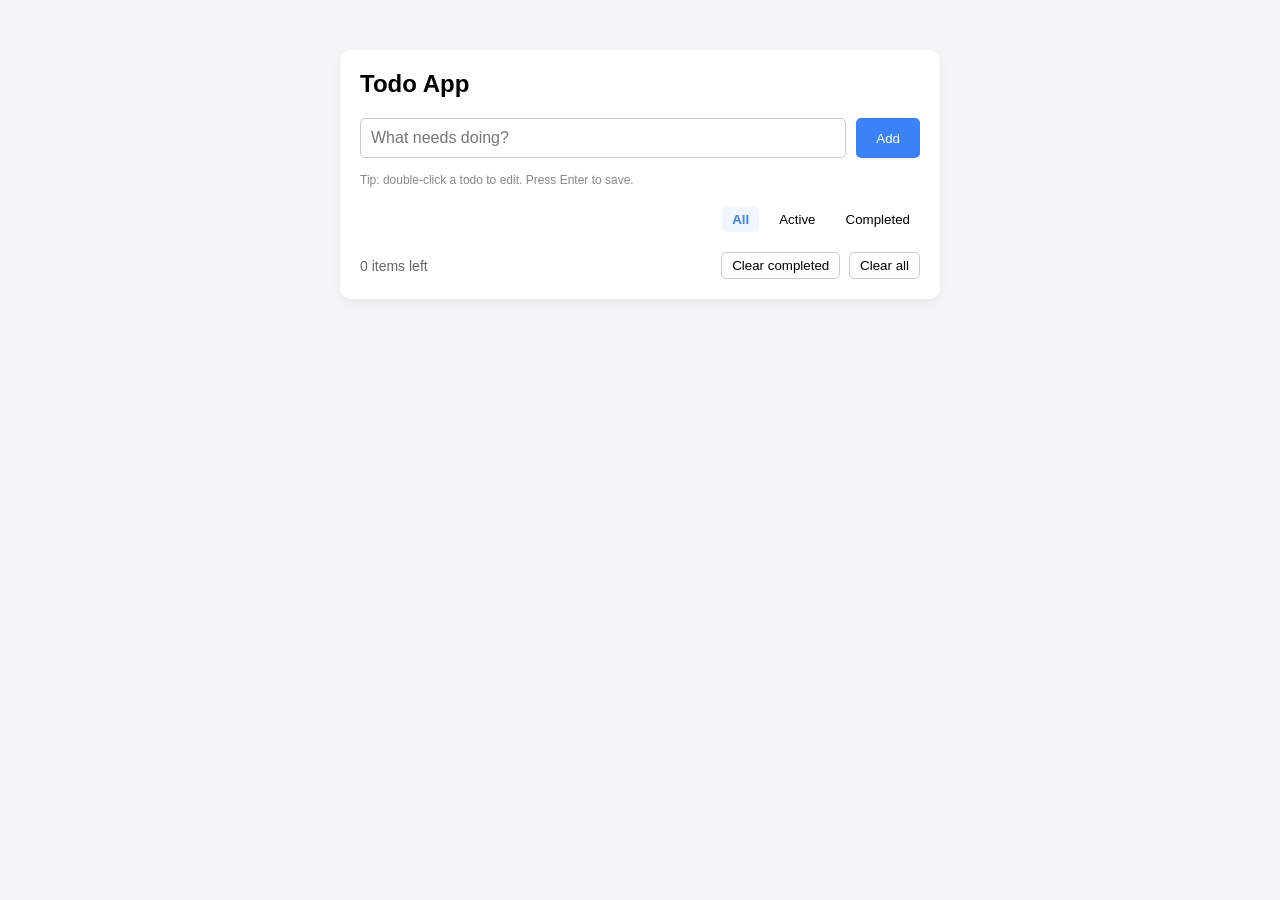
<file: index.html>
<!DOCTYPE html>
<html lang="en">
<head>
    <meta charset="UTF-8">
    <meta name="viewport" content="width=device-width, initial-scale=1.0">
    <title>Todo App</title>
    <link rel="stylesheet" href="style.css">
</head>
<body>
    <div class="todo-container">
        <h1>Todo App</h1>
        <div class="input-section">
            <input type="text" id="todoInput" placeholder="What needs doing?">
            <button id="addBtn">Add</button>
        </div>
        <p class="tip">Tip: double-click a todo to edit. Press Enter to save.</p>

        <div class="filters">
            <button class="filter-btn active" data-filter="all">All</button>
            <button class="filter-btn" data-filter="active">Active</button>
            <button class="filter-btn" data-filter="completed">Completed</button>
        </div>

        <ul id="todoList"></ul>

        <div class="footer">
            <span id="itemCount">0 items left</span>
            <div class="footer-actions">
                <button id="clearCompletedBtn">Clear completed</button>
                <button id="clearAllBtn">Clear all</button>
            </div>
        </div>
    </div>
    <!-- Hn-link el app.js ely hy-generate mn el typescript -->
    <script src="app.js"></script>
</body>
</html>
</file>
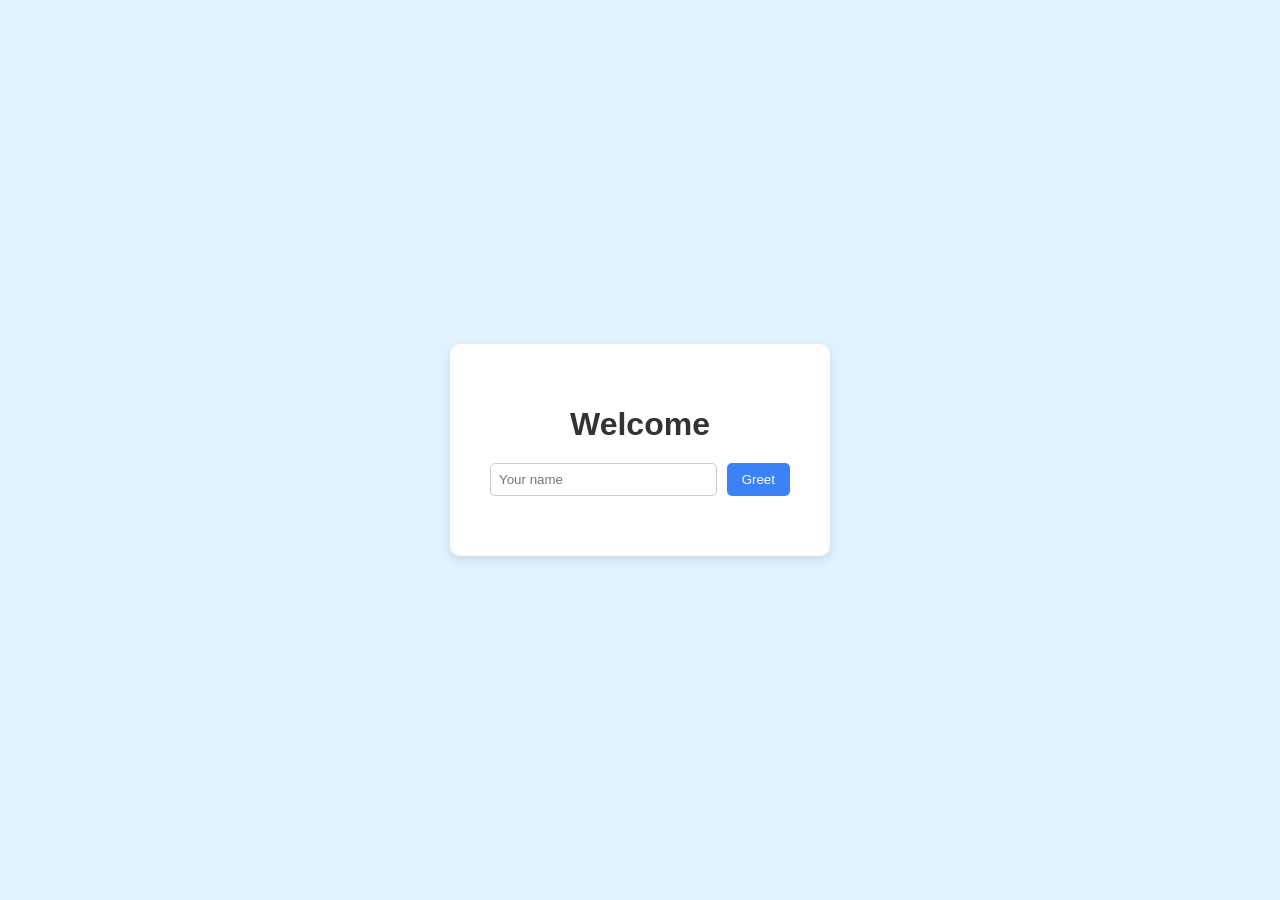
<file: lab3/index.html>
<!doctype html>
<html lang="en">
<head>
  <meta charset="UTF-8" />
  <meta name="viewport" content="width=device-width, initial-scale=1.0" />
  <title>Greet & Goodbye Demo</title>
  <link rel="stylesheet" href="styles.css" />
</head>
<body>
  <div class="container">
    <h1 id="title">Welcome</h1>
    <div class="input-area">
      <input id="name" placeholder="Your name" />
      <button id="greet">Greet</button>
    </div>
    <ul id="list"></ul>
  </div>
  <script src="script.js"></script>
</body>
</html>
</file>
<file: style.css>
* {
    box-sizing: border-box;
    margin: 0;
    padding: 0;
    font-family: sans-serif;
}

body {
    background-color: #f4f5f7;
    display: flex;
    justify-content: center;
    padding-top: 50px;
}

.todo-container {
    background: white;
    width: 600px;
    padding: 20px;
    border-radius: 10px;
    box-shadow: 0 4px 10px rgba(0,0,0,0.05);
}

h1 {
    margin-bottom: 20px;
    font-size: 24px;
}

.input-section {
    display: flex;
    gap: 10px;
    margin-bottom: 15px;
}

#todoInput {
    flex: 1;
    padding: 10px;
    border: 1px solid #ccc;
    border-radius: 5px;
    font-size: 16px;
}

#addBtn {
    padding: 10px 20px;
    background: #3b82f6;
    color: white;
    border: none;
    border-radius: 5px;
    cursor: pointer;
}

.tip {
    font-size: 12px;
    color: #888;
    margin-bottom: 20px;
}

.filters {
    display: flex;
    gap: 10px;
    margin-bottom: 20px;
    justify-content: flex-end;
}

.filter-btn {
    border: none;
    background: transparent;
    cursor: pointer;
    padding: 5px 10px;
    border-radius: 5px;
}

    .filter-btn.active {
        background: #eff6ff;
        color: #3b82f6;
        font-weight: bold;
    }

ul {
    list-style: none;
    margin-bottom: 20px;
}

li {
    display: flex;
    align-items: center;
    justify-content: space-between;
    padding: 10px 0;
    border-bottom: 1px solid #eee;
}

    li.completed .todo-text {
        text-decoration: line-through;
        color: #888;
    }

.todo-text {
    flex: 1;
    margin-left: 10px;
    cursor: pointer;
}

.delete-btn {
    background: transparent;
    border: none;
    color: #aaa;
    cursor: pointer;
    font-size: 16px;
}

.edit-input {
    flex: 1;
    margin-left: 10px;
    padding: 5px;
    display: none;
}

li.editing .todo-text {
    display: none;
}

li.editing .edit-input {
    display: block;
}

.footer {
    display: flex;
    justify-content: space-between;
    align-items: center;
    font-size: 14px;
    color: #666;
}

.footer-actions button {
    border: 1px solid #ccc;
    background: transparent;
    padding: 5px 10px;
    margin-left: 5px;
    border-radius: 5px;
    cursor: pointer;
}
</file>
<file: lab3/styles.css>
body {
  background-color: #e0f2fe;
  font-family: Arial, sans-serif;
  display: flex;
  justify-content: center;
  align-items: center;
  height: 100vh;
  margin: 0;
}

.container {
  background-color: white;
  padding: 40px;
  border-radius: 10px;
  box-shadow: 0 4px 10px rgba(0, 0, 0, 0.1);
  text-align: center;
  width: 300px;
}

h1 {
  color: #333;
  margin-bottom: 20px;
}

.input-area {
  display: flex;
  gap: 10px;
  margin-bottom: 20px;
}

input {
  flex: 1;
  padding: 8px;
  border: 1px solid #ccc;
  border-radius: 5px;
}

button {
  background-color: #3b82f6;
  color: white;
  border: none;
  padding: 8px 15px;
  border-radius: 5px;
  cursor: pointer;
}

button:hover {
  background-color: #2563eb;
}

ul {
  list-style: none;
  padding: 0;
  margin: 0;
}

li {
  background-color: #f3f4f6;
  margin-bottom: 8px;
  padding: 10px;
  border-radius: 5px;
  cursor: pointer;
  color: #333;
}

li:hover {
  background-color: #e5e7eb;
}
</file>
